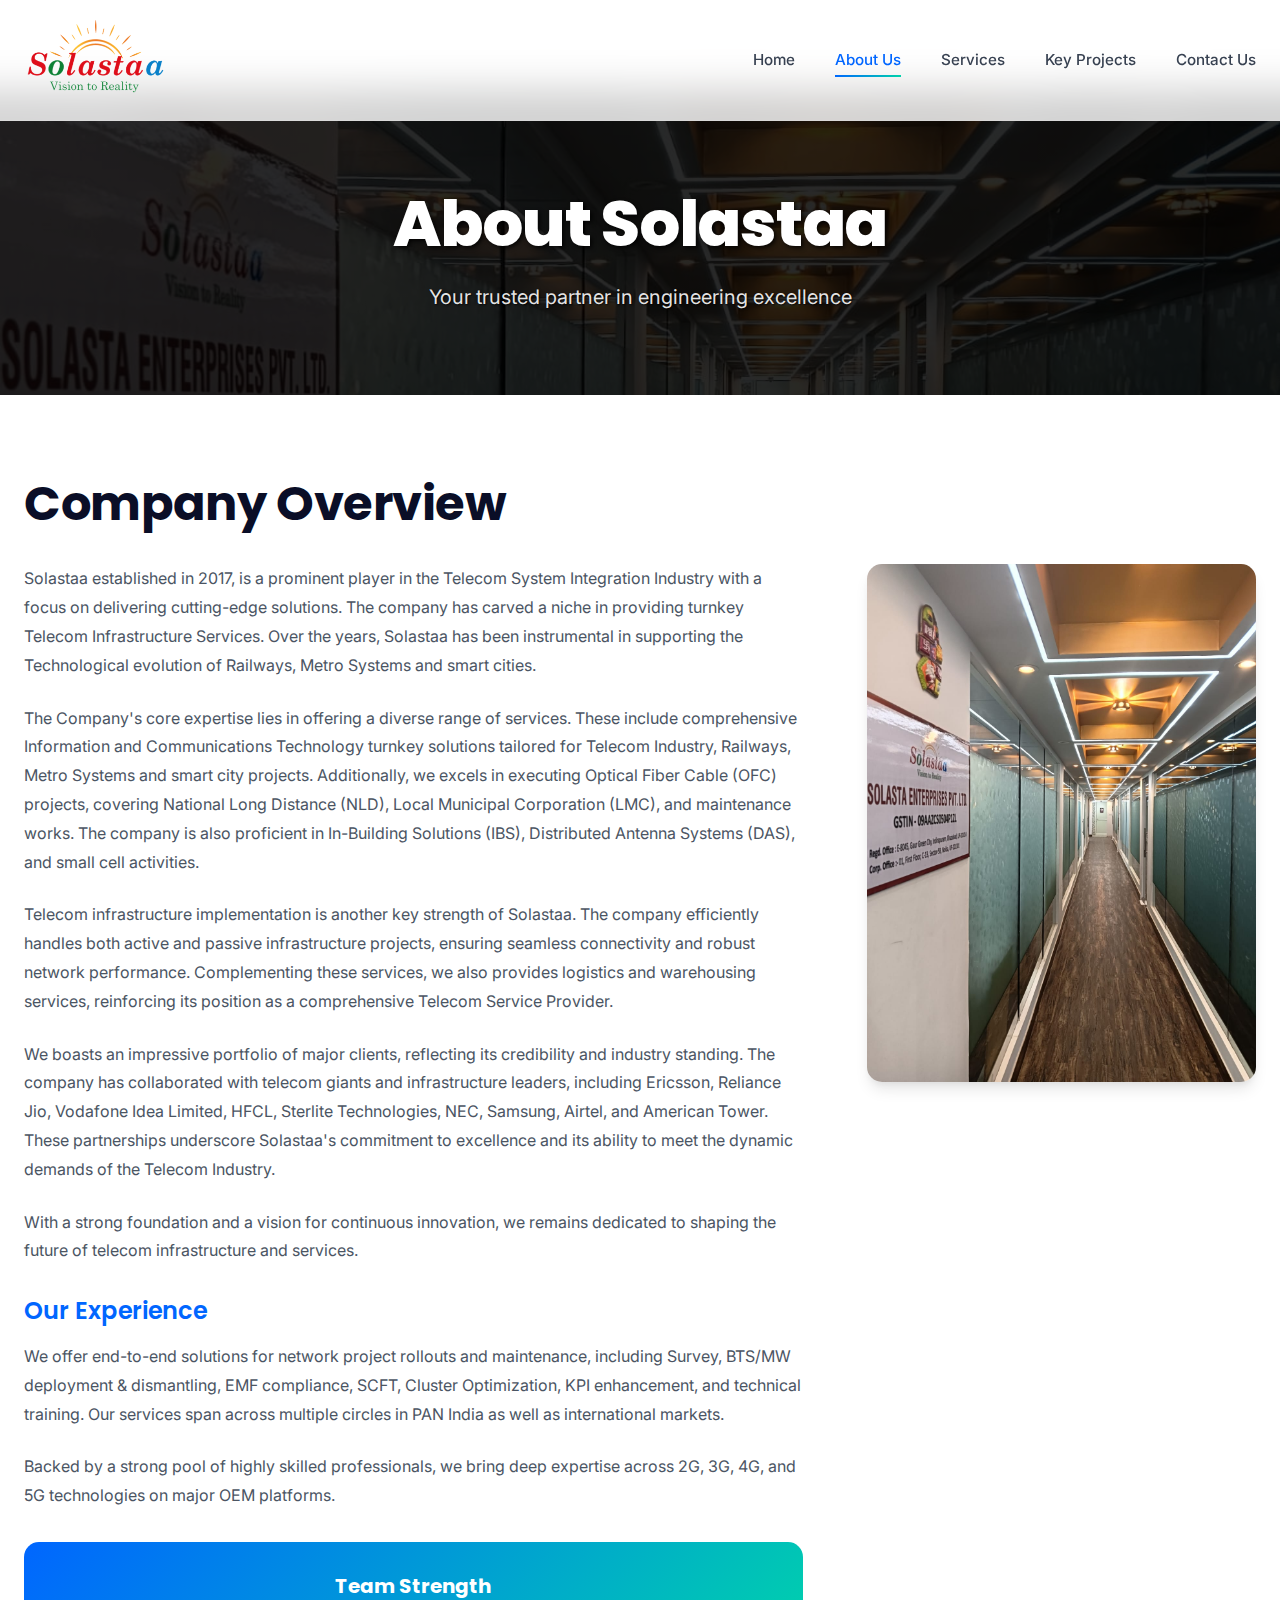
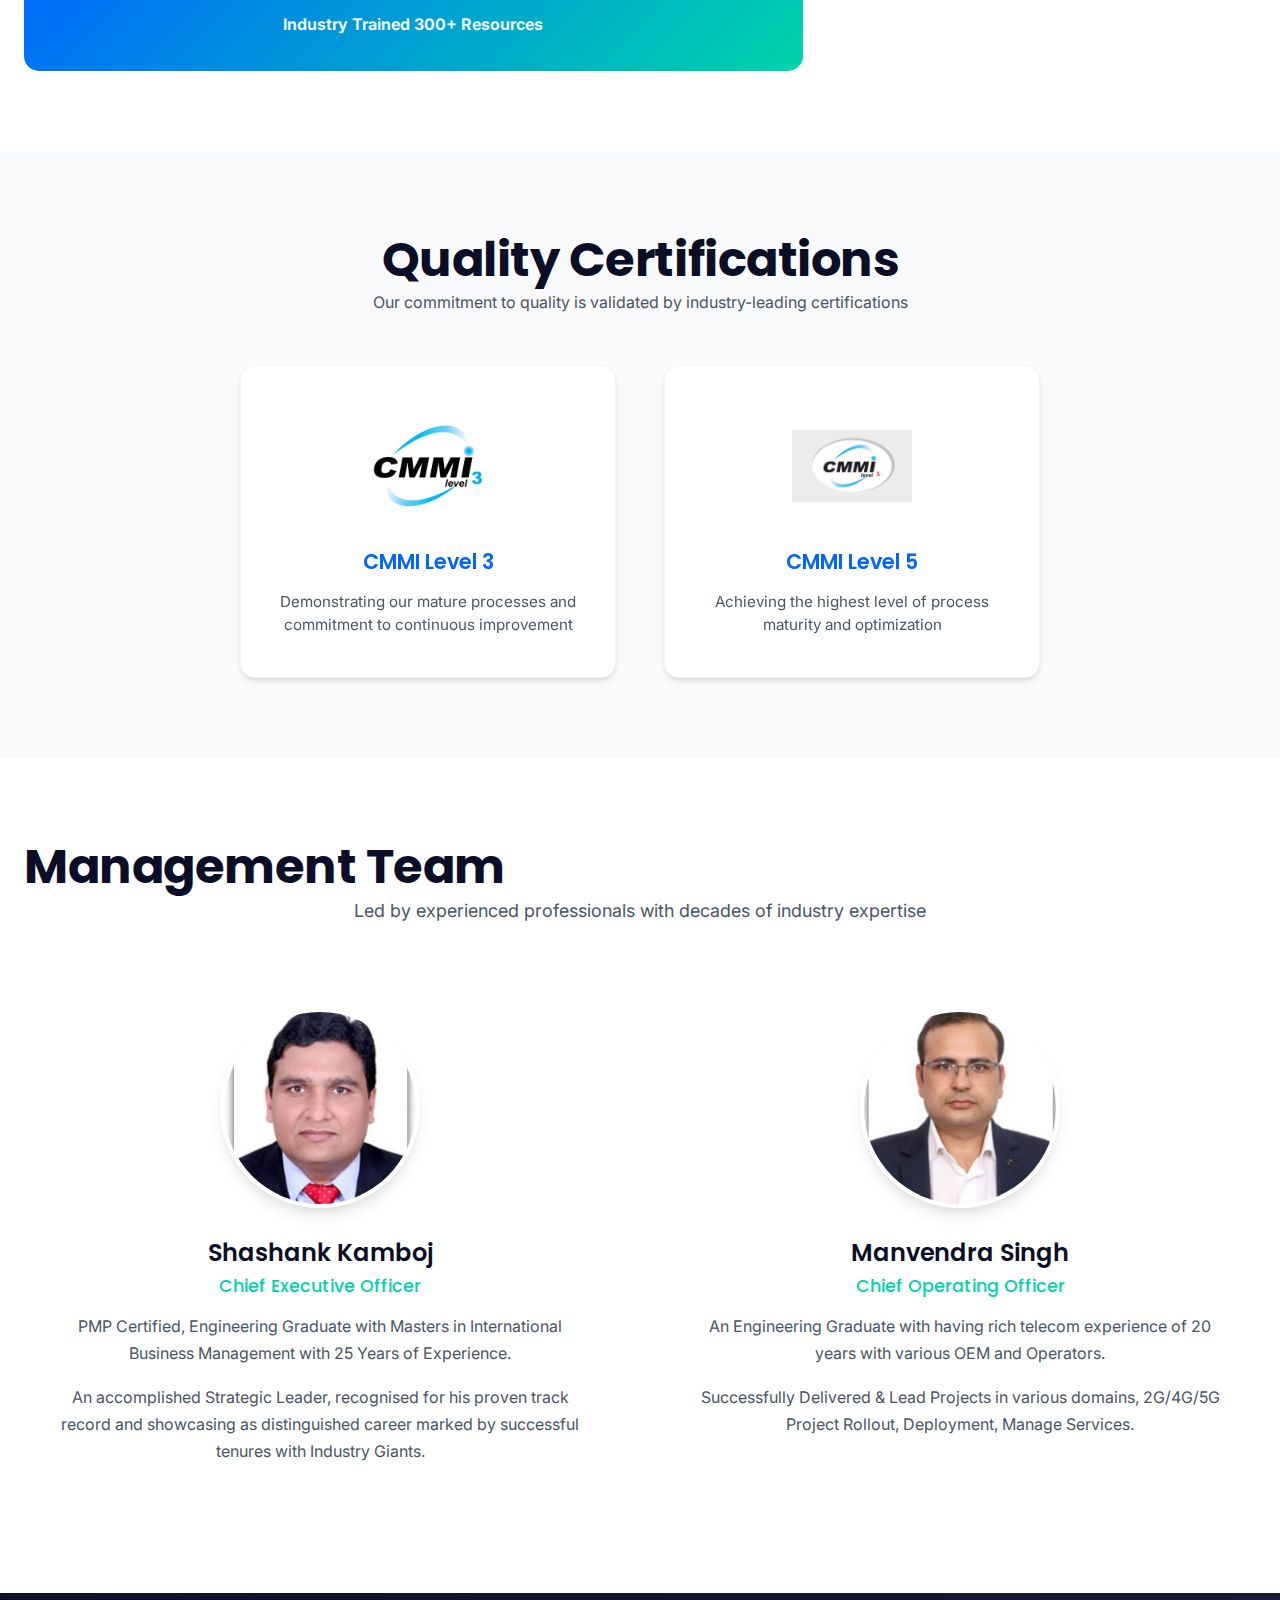
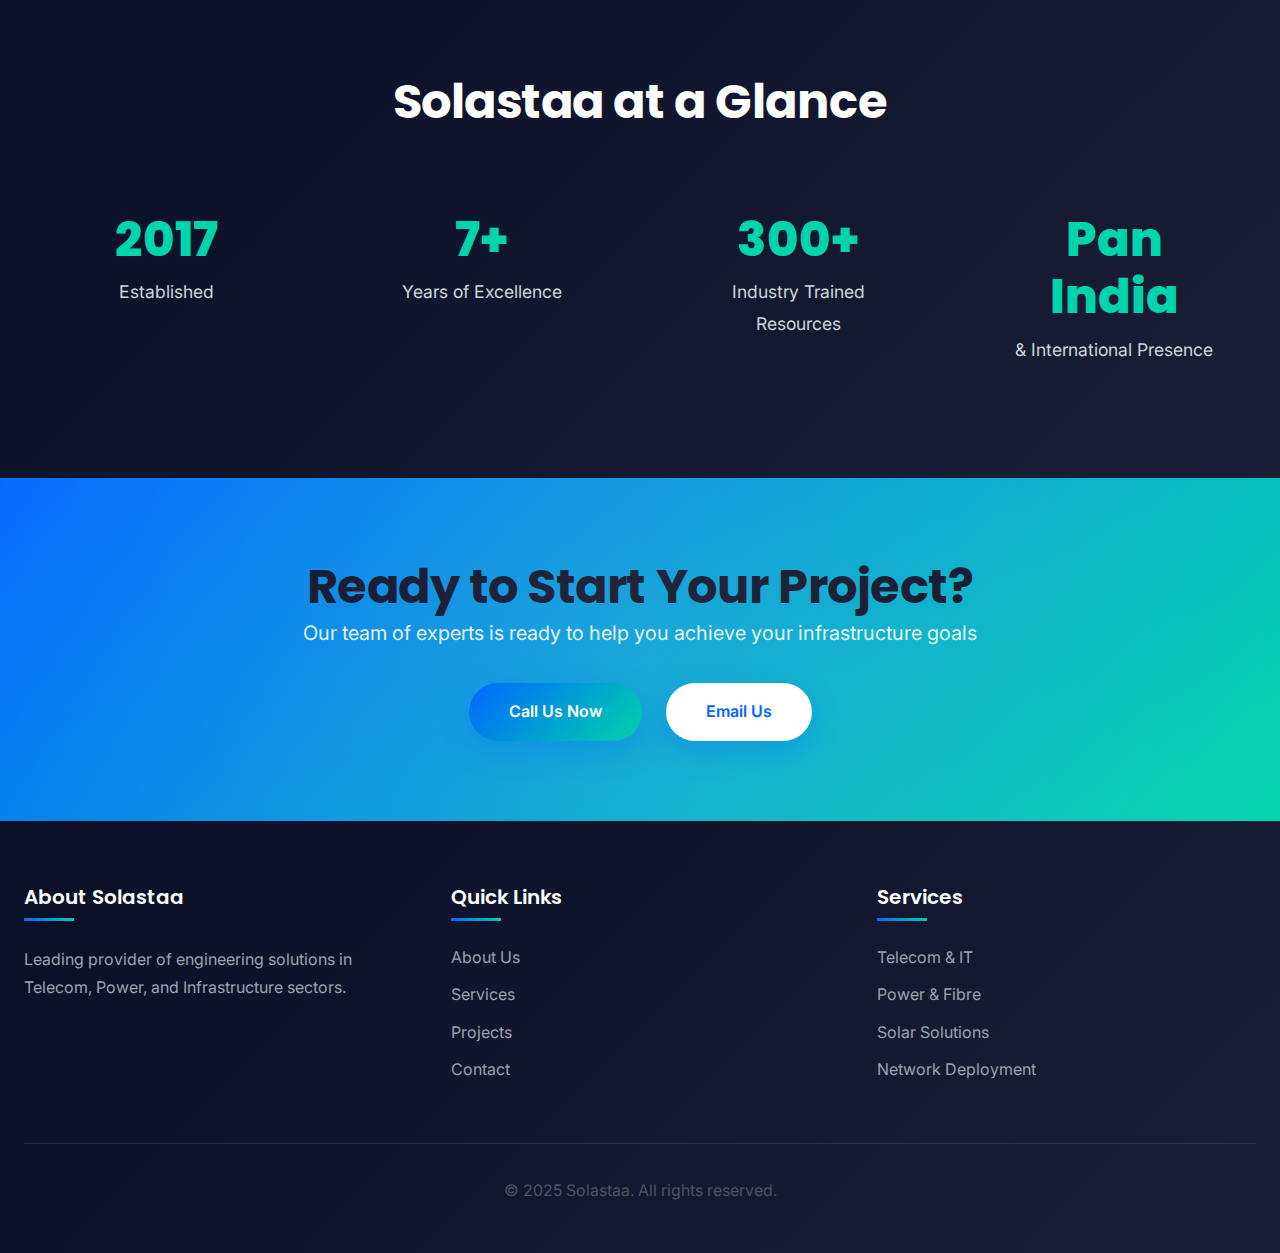
<file: about.html>
<!DOCTYPE html>
<html lang="en">
<head>
    <meta charset="UTF-8">
    <meta name="viewport" content="width=device-width, initial-scale=1.0">
    <meta name="description" content="Learn about Solastaa - established 2017, CMMI Level 5 certified telecom infrastructure company. 300+ industry-trained professionals delivering cutting-edge solutions across 2G/3G/4G/5G technologies for railways, metro systems, and smart cities.">
    <meta name="keywords" content="about solastaa, telecom company India, CMMI Level 5, network infrastructure, engineering company, telecom professionals, 5G technology, smart city solutions">
    <title>About Solastaa - Leading Telecom & Infrastructure Solutions Company | CMMI Level 5</title>
    <link rel="stylesheet" href="css/modern-style.css">
    <link rel="stylesheet" href="https://cdnjs.cloudflare.com/ajax/libs/font-awesome/6.4.0/css/all.min.css">
    <link rel="preconnect" href="https://fonts.googleapis.com">
    <link rel="preconnect" href="https://fonts.gstatic.com" crossorigin>
    <link href="https://fonts.googleapis.com/css2?family=Inter:wght@300;400;500;600;700&family=Poppins:wght@300;400;500;600;700&display=swap" rel="stylesheet">
</head>
<body>
    <header class="main-header">
        <div class="container">
            <nav class="navbar">
                <div class="logo">
                    <a href="index.html">
                        <img src="images/logo.png" alt="Solastaa Company Logo" loading="lazy">
                    </a>
                </div>
                <ul class="nav-menu">
                    <li><a href="index.html">Home</a></li>
                    <li class="dropdown active">
                        <a href="about.html">About Us</a>
                        <ul class="dropdown-menu">
                            <li><a href="#overview">Overview</a></li>
                            <li><a href="#management">Management Team</a></li>
                        </ul>
                    </li>
                    <li class="dropdown">
                        <a href="services.html">Services</a>
                        <ul class="dropdown-menu">
                            <li><a href="services.html#telecom-it">Telecom & IT</a></li>
                            <li><a href="services.html#power-fibre">Power & Fibre</a></li>
                            <li><a href="services.html#network-deployment">Network Deployment</a></li>
                            <li><a href="services.html#solar">Solar</a></li>
                            <li><a href="services.html#system-integration">System Integration</a></li>
                            <li><a href="services.html#manpower">Manpower & Resource</a></li>
                        </ul>
                    </li>
                    <li class="dropdown">
                        <a href="projects.html">Key Projects</a>
                        <ul class="dropdown-menu">
                            <li><a href="projects.html#telecom-projects">Telecom</a></li>
                            <li><a href="projects.html#power-fibre-projects">Power & Fibre</a></li>
                        </ul>
                    </li>
                    <li><a href="contact.html">Contact Us</a></li>
                </ul>
                <div class="mobile-menu-toggle">
                    <span></span>
                    <span></span>
                    <span></span>
                </div>
            </nav>
        </div>
    </header>

    <main>
        <section class="page-header" style="background-image: linear-gradient(rgba(0,0,0,0.6), rgba(0,0,0,0.6)), url('images/building/building-main.jpeg'); background-size: cover; background-position: center;">
            <div class="container">
                <h1>About Solastaa</h1>
                <p>Your trusted partner in engineering excellence</p>
            </div>
        </section>

        <section id="overview" class="content-section">
            <div class="container">
                <h2>Company Overview</h2>
                <div class="overview-content">
                    <div class="text-content">
                        <p>Solastaa established in 2017, is a prominent player in the Telecom System Integration Industry with a focus on delivering cutting-edge solutions. The company has carved a niche in providing turnkey Telecom Infrastructure Services. Over the years, Solastaa has been instrumental in supporting the Technological evolution of Railways, Metro Systems and smart cities.</p>
                        
                        <p>The Company's core expertise lies in offering a diverse range of services. These include comprehensive Information and Communications Technology turnkey solutions tailored for Telecom Industry, Railways, Metro Systems and smart city projects. Additionally, we excels in executing Optical Fiber Cable (OFC) projects, covering National Long Distance (NLD), Local Municipal Corporation (LMC), and maintenance works. The company is also proficient in In-Building Solutions (IBS), Distributed Antenna Systems (DAS), and small cell activities.</p>
                        
                        <p>Telecom infrastructure implementation is another key strength of Solastaa. The company efficiently handles both active and passive infrastructure projects, ensuring seamless connectivity and robust network performance. Complementing these services, we also provides logistics and warehousing services, reinforcing its position as a comprehensive Telecom Service Provider.</p>
                        
                        <p>We boasts an impressive portfolio of major clients, reflecting its credibility and industry standing. The company has collaborated with telecom giants and infrastructure leaders, including Ericsson, Reliance Jio, Vodafone Idea Limited, HFCL, Sterlite Technologies, NEC, Samsung, Airtel, and American Tower. These partnerships underscore Solastaa's commitment to excellence and its ability to meet the dynamic demands of the Telecom Industry.</p>
                        
                        <p>With a strong foundation and a vision for continuous innovation, we remains dedicated to shaping the future of telecom infrastructure and services.</p>
                        
                        <h3>Our Experience</h3>
                        <p>We offer end-to-end solutions for network project rollouts and maintenance, including Survey, BTS/MW deployment & dismantling, EMF compliance, SCFT, Cluster Optimization, KPI enhancement, and technical training. Our services span across multiple circles in PAN India as well as international markets.</p>
                        
                        <p>Backed by a strong pool of highly skilled professionals, we bring deep expertise across 2G, 3G, 4G, and 5G technologies on major OEM platforms.</p>
                        
                        <div class="highlight-box">
                            <h4>Team Strength</h4>
                            <p><strong>Industry Trained 300+ Resources</strong></p>
                        </div>
                    </div>
                    <div class="image-content">
                        <img src="images/building/building-main.jpeg" alt="Solastaa Head Office Building" loading="lazy">
                    </div>
                </div>
            </div>
        </section>

        <section class="certifications-showcase alternate-bg">
            <div class="container">
                <h2>Quality Certifications</h2>
                <p>Our commitment to quality is validated by industry-leading certifications</p>
                <div class="cert-grid">
                    <div class="cert-item">
                        <img src="images/cmmi-level-3-logo.png" alt="CMMI Level 3 Certification" loading="lazy">
                        <h4>CMMI Level 3</h4>
                        <p>Demonstrating our mature processes and commitment to continuous improvement</p>
                    </div>
                    <div class="cert-item">
                        <img src="images/cmmi-l5-certification-service.jpg" alt="CMMI Level 5 Certification" loading="lazy">
                        <h4>CMMI Level 5</h4>
                        <p>Achieving the highest level of process maturity and optimization</p>
                    </div>
                </div>
            </div>
        </section>

        <section id="management" class="management-section">
            <div class="container">
                <h2>Management Team</h2>
                <p class="section-intro">Led by experienced professionals with decades of industry expertise</p>
                
                <div class="management-grid">
                    <div class="team-member">
                        <div class="member-photo">
                            <img src="images/team/shashank.png" alt="Shashank Kamboj - Chief Executive Officer" loading="lazy">
                        </div>
                        <h3>Shashank Kamboj</h3>
                        <h4>Chief Executive Officer</h4>
                        <p>PMP Certified, Engineering Graduate with Masters in International Business Management with 25 Years of Experience.</p>
                        <p>An accomplished Strategic Leader, recognised for his proven track record and showcasing as distinguished career marked by successful tenures with Industry Giants.</p>
                    </div>
                    
                    <div class="team-member">
                        <div class="member-photo">
                            <img src="images/team/manvendra.png" alt="Manvendra Singh - Chief Operating Officer" loading="lazy">
                        </div>
                        <h3>Manvendra Singh</h3>
                        <h4>Chief Operating Officer</h4>
                        <p>An Engineering Graduate with having rich telecom experience of 20 years with various OEM and Operators.</p>
                        <p>Successfully Delivered & Lead Projects in various domains, 2G/4G/5G Project Rollout, Deployment, Manage Services.</p>
                    </div>
                </div>
            </div>
        </section>

        <section class="company-stats dark-bg">
            <div class="container">
                <h2>Solastaa at a Glance</h2>
                <div class="stats-grid">
                    <div class="stat-item">
                        <h3>2017</h3>
                        <p>Established</p>
                    </div>
                    <div class="stat-item">
                        <h3>7+</h3>
                        <p>Years of Excellence</p>
                    </div>
                    <div class="stat-item">
                        <h3>300+</h3>
                        <p>Industry Trained Resources</p>
                    </div>
                    <div class="stat-item">
                        <h3>Pan India</h3>
                        <p>& International Presence</p>
                    </div>
                </div>
            </div>
        </section>

        <section class="cta-section">
            <div class="container">
                <h2>Ready to Start Your Project?</h2>
                <p>Our team of experts is ready to help you achieve your infrastructure goals</p>
                <div class="cta-buttons">
                    <a href="tel:+911204258853" class="cta-button">Call Us Now</a>
                    <a href="mailto:support@solastaa.co.in" class="cta-button secondary">Email Us</a>
                </div>
            </div>
        </section>
    </main>

    <footer class="main-footer">
        <div class="container">
            <div class="footer-content">
                <div class="footer-column">
                    <h3>About Solastaa</h3>
                    <p>Leading provider of engineering solutions in Telecom, Power, and Infrastructure sectors.</p>
                </div>
                <div class="footer-column">
                    <h3>Quick Links</h3>
                    <ul>
                        <li><a href="about.html">About Us</a></li>
                        <li><a href="services.html">Services</a></li>
                        <li><a href="projects.html">Projects</a></li>
                        <li><a href="contact.html">Contact</a></li>
                    </ul>
                </div>
                <div class="footer-column">
                    <h3>Services</h3>
                    <ul>
                        <li><a href="services.html#telecom-it">Telecom & IT</a></li>
                        <li><a href="services.html#power-fibre">Power & Fibre</a></li>
                        <li><a href="services.html#solar">Solar Solutions</a></li>
                        <li><a href="services.html#network-deployment">Network Deployment</a></li>
                    </ul>
                </div>
            </div>
            <div class="footer-bottom">
                <p>&copy; 2025 Solastaa. All rights reserved.</p>
            </div>
        </div>
    </footer>

    <script src="js/main.js"></script>
</body>
</html>
</file>
<file: css/modern-style.css>
/* Modern Professional CSS Reset and Variables */
* {
    margin: 0;
    padding: 0;
    box-sizing: border-box;
}

:root {
    /* Modern Color Palette */
    --primary: #0066FF;
    --primary-dark: #0052CC;
    --secondary: #00D4AA;
    --accent: #FF6B6B;
    --dark: #0A0E27;
    --dark-blue: #1a1f36;
    --gray-900: #111827;
    --gray-800: #1F2937;
    --gray-700: #374151;
    --gray-600: #4B5563;
    --gray-500: #6B7280;
    --gray-400: #9CA3AF;
    --gray-300: #D1D5DB;
    --gray-200: #E5E7EB;
    --gray-100: #F3F4F6;
    --gray-50: #F9FAFB;
    --white: #FFFFFF;
    
    /* Gradients */
    --gradient-primary: linear-gradient(135deg, #667eea 0%, #764ba2 100%);
    --gradient-secondary: linear-gradient(135deg, #0066FF 0%, #00D4AA 100%);
    --gradient-dark: linear-gradient(135deg, #0A0E27 0%, #1a1f36 100%);
    --gradient-hero: linear-gradient(135deg, rgba(10, 14, 39, 0.95) 0%, rgba(26, 31, 54, 0.85) 100%);
    --gradient-card: linear-gradient(145deg, #ffffff 0%, #f8f9ff 100%);
    
    /* Typography */
    --font-sans: 'Inter', -apple-system, BlinkMacSystemFont, 'Segoe UI', Roboto, sans-serif;
    --font-display: 'Poppins', 'Inter', sans-serif;
    
    /* Shadows */
    --shadow-sm: 0 1px 2px 0 rgba(0, 0, 0, 0.05);
    --shadow-md: 0 4px 6px -1px rgba(0, 0, 0, 0.1), 0 2px 4px -1px rgba(0, 0, 0, 0.06);
    --shadow-lg: 0 10px 15px -3px rgba(0, 0, 0, 0.1), 0 4px 6px -2px rgba(0, 0, 0, 0.05);
    --shadow-xl: 0 20px 25px -5px rgba(0, 0, 0, 0.1), 0 10px 10px -5px rgba(0, 0, 0, 0.04);
    --shadow-2xl: 0 25px 50px -12px rgba(0, 0, 0, 0.25);
    --shadow-glow: 0 0 50px rgba(102, 126, 234, 0.5);
    
    /* Animations */
    --transition-fast: 150ms cubic-bezier(0.4, 0, 0.2, 1);
    --transition-base: 250ms cubic-bezier(0.4, 0, 0.2, 1);
    --transition-slow: 350ms cubic-bezier(0.4, 0, 0.2, 1);
}

/* Import Poppins for headings */
@import url('https://fonts.googleapis.com/css2?family=Poppins:wght@400;500;600;700;800&display=swap');

/* Base Styles */
html {
    scroll-behavior: smooth;
    font-size: 16px;
    -webkit-text-size-adjust: 100%;
    -ms-text-size-adjust: 100%;
}

body {
    font-family: var(--font-sans);
    line-height: 1.6;
    color: var(--gray-900);
    background: var(--white);
    overflow-x: hidden;
}

/* Typography */
h1, h2, h3, h4, h5, h6 {
    font-family: var(--font-display);
    font-weight: 700;
    line-height: 1.2;
    color: var(--dark);
}

h1 {
    font-size: clamp(2.5rem, 5vw, 4rem);
    font-weight: 800;
    letter-spacing: -0.02em;
}

h2 {
    font-size: clamp(2rem, 4vw, 3rem);
    font-weight: 700;
    letter-spacing: -0.01em;
}

h3 {
    font-size: clamp(1.5rem, 3vw, 2rem);
    font-weight: 600;
}

p {
    margin-bottom: 1rem;
    color: var(--gray-600);
    line-height: 1.8;
}

/* Container */
.container {
    max-width: 1280px;
    margin: 0 auto;
    padding: 0 1.5rem;
}

/* Modern Header */
.main-header {
    position: fixed;
    top: 0;
    left: 0;
    right: 0;
    z-index: 1000;
    background: rgba(255, 255, 255, 0.8);
    backdrop-filter: blur(20px);
    -webkit-backdrop-filter: blur(20px);
    border-bottom: 1px solid rgba(255, 255, 255, 0.1);
    transition: all var(--transition-base);
}

.main-header.scrolled {
    background: rgba(255, 255, 255, 0.95);
    box-shadow: var(--shadow-lg);
}

.navbar {
    display: flex;
    justify-content: space-between;
    align-items: center;
    padding: 1rem 0;
}

.logo {
    display: flex;
    align-items: center;
    z-index: 1001;
}

.logo img {
    height: 80px;
    transition: transform var(--transition-base);
}

.logo:hover img {
    transform: scale(1.05);
}

/* Modern Navigation */
.nav-menu {
    display: flex;
    list-style: none;
    gap: 2.5rem;
    align-items: center;
}

.nav-menu > li {
    position: relative;
}

.nav-menu a {
    text-decoration: none;
    color: var(--gray-700);
    font-weight: 500;
    font-size: 0.95rem;
    transition: color var(--transition-fast);
    position: relative;
    padding: 0.5rem 0;
}

.nav-menu > li > a::after {
    content: '';
    position: absolute;
    bottom: 0;
    left: 50%;
    width: 0;
    height: 2px;
    background: var(--gradient-secondary);
    transition: all var(--transition-base);
    transform: translateX(-50%);
}

.nav-menu > li:hover > a::after,
.nav-menu > li.active > a::after {
    width: 100%;
}

.nav-menu a:hover,
.nav-menu li.active > a {
    color: var(--primary);
}

/* Dropdown Menu */
.dropdown-menu {
    position: absolute;
    top: 100%;
    left: 50%;
    transform: translateX(-50%) translateY(10px);
    background: var(--white);
    box-shadow: var(--shadow-xl);
    list-style: none;
    padding: 0.75rem 0;
    min-width: 220px;
    border-radius: 12px;
    opacity: 0;
    visibility: hidden;
    transition: all var(--transition-base);
    border: 1px solid var(--gray-100);
}

.dropdown:hover .dropdown-menu {
    opacity: 1;
    visibility: visible;
    transform: translateX(-50%) translateY(0);
}

.dropdown-menu li {
    padding: 0;
}

.dropdown-menu a {
    display: block;
    padding: 0.75rem 1.5rem;
    color: var(--gray-600);
    transition: all var(--transition-fast);
}

.dropdown-menu a:hover {
    background: var(--gradient-secondary);
    color: var(--white);
}

/* Mobile Menu Toggle */
.mobile-menu-toggle {
    display: none;
    flex-direction: column;
    cursor: pointer;
    z-index: 1001;
}

.mobile-menu-toggle span {
    width: 28px;
    height: 3px;
    background: var(--gray-700);
    margin: 3px 0;
    transition: all var(--transition-base);
    border-radius: 3px;
}

/* Hero Section Redesign */
.hero-section {
    margin-top: 90px;
    position: relative;
    min-height: 90vh;
    display: flex;
    align-items: center;
    background: var(--gradient-dark);
    overflow: hidden;
}

.hero-section::before {
    content: '';
    position: absolute;
    top: 0;
    left: 0;
    right: 0;
    bottom: 0;
    background: url('data:image/svg+xml,%3Csvg width="60" height="60" viewBox="0 0 60 60" xmlns="http://www.w3.org/2000/svg"%3E%3Cg fill="none" fill-rule="evenodd"%3E%3Cg fill="%239C92AC" fill-opacity="0.05"%3E%3Cpath d="M36 34v-4h-2v4h-4v2h4v4h2v-4h4v-2h-4zm0-30V0h-2v4h-4v2h4v4h2V6h4V4h-4zM6 34v-4H4v4H0v2h4v4h2v-4h4v-2H6zM6 4V0H4v4H0v2h4v4h2V6h4V4H6z"/%3E%3C/g%3E%3C/g%3E%3C/svg%3E');
    opacity: 0.4;
}

.hero-slider {
    position: relative;
    width: 100%;
    min-height: 80vh;
    z-index: 1;
}

.slide {
    position: absolute;
    top: 0;
    left: 0;
    width: 100%;
    height: 100%;
    opacity: 0;
    transition: opacity 1.2s ease-in-out;
}

.slide.active {
    opacity: 1;
}

.slide-content {
    display: grid;
    grid-template-columns: 1fr 1fr;
    align-items: center;
    height: 100%;
    max-width: 1280px;
    margin: 0 auto;
    padding: 0 1.5rem;
    gap: 4rem;
}

.hero-content h1 {
    color: var(--white);
    margin-bottom: 1.5rem;
    font-weight: 800;
    line-height: 1.1;
}

.hero-content h1 span {
    background: var(--gradient-secondary);
    -webkit-background-clip: text;
    -webkit-text-fill-color: transparent;
    background-clip: text;
}

.hero-content p {
    font-size: 1.25rem;
    color: var(--gray-300);
    margin-bottom: 2.5rem;
    line-height: 1.7;
}

.cta-button {
    display: inline-block;
    padding: 1rem 2.5rem;
    background: var(--gradient-secondary);
    color: var(--white);
    text-decoration: none;
    font-weight: 600;
    border-radius: 50px;
    transition: all var(--transition-base);
    box-shadow: 0 10px 30px rgba(0, 102, 255, 0.3);
    position: relative;
    overflow: hidden;
}

.cta-button::before {
    content: '';
    position: absolute;
    top: 0;
    left: -100%;
    width: 100%;
    height: 100%;
    background: rgba(255, 255, 255, 0.2);
    transition: left var(--transition-base);
}

.cta-button:hover::before {
    left: 100%;
}

.cta-button:hover {
    transform: translateY(-3px);
    box-shadow: 0 15px 40px rgba(0, 102, 255, 0.4);
}

.hero-image {
    position: relative;
}

.hero-image img {
    width: 100%;
    height: auto;
    max-height: 500px;
    object-fit: cover;
    border-radius: 20px;
    box-shadow: var(--shadow-2xl);
    transform: perspective(1000px) rotateY(-5deg);
    transition: transform var(--transition-slow);
    background: linear-gradient(135deg, #667eea 0%, #764ba2 100%);
}

.slide.active .hero-image img {
    animation: float 6s ease-in-out infinite;
}

@keyframes float {
    0%, 100% { transform: perspective(1000px) rotateY(-5deg) translateY(0); }
    50% { transform: perspective(1000px) rotateY(-5deg) translateY(-20px); }
}

/* Modern Slider Controls */
.slider-controls {
    position: absolute;
    top: 50%;
    transform: translateY(-50%);
    width: 100%;
    display: flex;
    justify-content: space-between;
    padding: 0 3rem;
    pointer-events: none;
    z-index: 10;
}

.slider-prev,
.slider-next {
    background: rgba(255, 255, 255, 0.1);
    backdrop-filter: blur(10px);
    border: 1px solid rgba(255, 255, 255, 0.2);
    width: 60px;
    height: 60px;
    border-radius: 50%;
    display: flex;
    align-items: center;
    justify-content: center;
    cursor: pointer;
    transition: all var(--transition-base);
    pointer-events: all;
    color: var(--white);
}

.slider-prev:hover,
.slider-next:hover {
    background: rgba(255, 255, 255, 0.2);
    transform: scale(1.1);
    border-color: var(--secondary);
}

.slider-indicators {
    position: absolute;
    bottom: 3rem;
    left: 50%;
    transform: translateX(-50%);
    display: flex;
    gap: 1rem;
    z-index: 10;
}

.indicator {
    width: 50px;
    height: 4px;
    background: rgba(255, 255, 255, 0.3);
    border: none;
    cursor: pointer;
    transition: all var(--transition-base);
    border-radius: 2px;
}

.indicator.active {
    background: var(--secondary);
    width: 80px;
}

.indicator:hover {
    background: rgba(255, 255, 255, 0.5);
}

/* Certifications Section */
.certifications-section {
    padding: 6rem 0;
    background: var(--gradient-dark);
    position: relative;
}

.certifications-section.light-bg {
    background: linear-gradient(180deg, #ffffff 0%, #f8f9ff 100%);
}

.certifications-section.light-bg .section-title {
    color: var(--dark);
}

.certifications-section.light-bg .section-subtitle {
    color: var(--gray-600);
}

.certifications-section.light-bg .cert-item {
    background: var(--white);
    border: 1px solid var(--gray-100);
    box-shadow: 0 5px 20px rgba(0, 0, 0, 0.08);
}

.certifications-section.light-bg .cert-item:hover {
    box-shadow: 0 20px 40px rgba(0, 102, 255, 0.15);
    transform: translateY(-10px);
}

.certifications-section.light-bg .cert-item h4 {
    color: var(--dark);
}

.certifications-section.light-bg .cert-item p {
    color: var(--gray-600);
}

.certifications-section.blue-tint-bg {
    background: linear-gradient(180deg, #f0f6ff 0%, #e8f2ff 100%);
}

.certifications-section.blue-tint-bg .section-title {
    color: var(--dark);
}

.certifications-section.blue-tint-bg .section-subtitle {
    color: var(--gray-600);
}

.certifications-section.blue-tint-bg .cert-item {
    background: var(--white);
    border: 1px solid rgba(0, 102, 255, 0.1);
    box-shadow: 0 5px 20px rgba(0, 102, 255, 0.1);
}

.certifications-section.blue-tint-bg .cert-item:hover {
    box-shadow: 0 20px 40px rgba(0, 102, 255, 0.2);
    transform: translateY(-10px);
    border-color: rgba(0, 102, 255, 0.2);
}

.certifications-section.blue-tint-bg .cert-item h4 {
    color: var(--dark);
}

.certifications-section.blue-tint-bg .cert-item p {
    color: var(--gray-600);
}

.section-title {
    text-align: center;
    color: var(--white);
    margin-bottom: 1rem;
    position: relative;
    display: inline-block;
    width: 100%;
}

.section-subtitle {
    text-align: center;
    font-size: 1.125rem;
    color: var(--gray-400);
    margin-bottom: 4rem;
}

.cert-grid {
    display: grid;
    grid-template-columns: repeat(auto-fit, minmax(280px, 1fr));
    gap: 2rem;
    max-width: 800px;
    margin: 0 auto;
}

.cert-item {
    background: rgba(255, 255, 255, 0.1);
    backdrop-filter: blur(10px);
    border: 1px solid rgba(255, 255, 255, 0.2);
    padding: 3rem 2rem;
    border-radius: 20px;
    text-align: center;
    transition: all var(--transition-base);
    position: relative;
    overflow: hidden;
    display: flex;
    flex-direction: column;
    align-items: center;
    justify-content: center;
}

.cert-item::before {
    content: '';
    position: absolute;
    top: 0;
    left: 0;
    right: 0;
    height: 4px;
    background: var(--gradient-secondary);
    transform: scaleX(0);
    transition: transform var(--transition-base);
    z-index: 1;
}

.cert-item:hover::before {
    transform: scaleX(1);
}

.cert-item:hover {
    transform: translateY(-10px);
    background: rgba(255, 255, 255, 0.08);
    box-shadow: 0 20px 40px rgba(0, 102, 255, 0.2);
}

.cert-item img {
    height: 100px;
    width: auto;
    margin-bottom: 1.5rem;
    filter: none;
    opacity: 1;
    position: relative;
    z-index: 2;
}

.cert-item h4 {
    color: var(--white);
    margin-bottom: 0.5rem;
    font-size: 1.25rem;
    position: relative;
    z-index: 2;
}

.cert-item p {
    color: rgba(255, 255, 255, 0.8);
    font-size: 0.95rem;
    position: relative;
    z-index: 2;
}

/* Services Section Redesign */
.services-section {
    padding: 6rem 0;
    background: linear-gradient(180deg, #ffffff 0%, #f8f9ff 100%);
}

.services-section.gray-bg {
    background: linear-gradient(180deg, #f8f9ff 0%, #f0f4f8 100%);
}

.services-section .section-title {
    color: var(--dark);
}

.services-grid {
    display: grid;
    grid-template-columns: repeat(auto-fit, minmax(350px, 1fr));
    gap: 2rem;
    margin-top: 4rem;
}

.service-card {
    background: var(--white);
    padding: 2.5rem;
    border-radius: 20px;
    position: relative;
    transition: all var(--transition-base);
    border: 1px solid var(--gray-100);
    text-align: center;
    box-shadow: 0 5px 20px rgba(0, 0, 0, 0.08);
}

.service-card::before {
    content: '';
    position: absolute;
    top: 0;
    left: 0;
    right: 0;
    height: 4px;
    background: var(--gradient-secondary);
    transform: scaleX(0);
    transition: transform var(--transition-base);
}

.service-card:hover::before {
    transform: scaleX(1);
}

.service-card:hover {
    transform: translateY(-10px);
    box-shadow: 0 30px 60px rgba(0, 0, 0, 0.12);
    border-color: transparent;
}

.service-icon {
    width: 80px;
    height: 80px;
    background: var(--gradient-secondary);
    border-radius: 20px;
    display: flex;
    align-items: center;
    justify-content: center;
    margin: 0 auto 1.5rem;
    color: var(--white);
    font-size: 2rem;
    transition: all var(--transition-base);
}

.service-card:hover .service-icon {
    transform: rotate(360deg) scale(1.1);
}

/* Service Image Icons */
.service-image-icon {
    width: 120px;
    height: 120px;
    margin: 0 auto 1.5rem;
    border-radius: 20px;
    overflow: hidden;
    position: relative;
    transition: all var(--transition-base);
    box-shadow: 0 10px 30px rgba(0, 0, 0, 0.15);
    background: var(--gradient-secondary);
}

.service-image-icon::before {
    content: '';
    position: absolute;
    top: 0;
    left: 0;
    right: 0;
    bottom: 0;
    background: var(--gradient-secondary);
    opacity: 0.1;
    z-index: 1;
    transition: opacity var(--transition-base);
}

.service-image-icon img {
    width: 100%;
    height: 100%;
    object-fit: cover;
    transition: all var(--transition-base);
    position: relative;
    z-index: 2;
}

.service-card:hover .service-image-icon {
    transform: translateY(-5px) scale(1.05);
    box-shadow: 0 20px 40px rgba(0, 102, 255, 0.25);
}

.service-card:hover .service-image-icon::before {
    opacity: 0.2;
}

.service-card:hover .service-image-icon img {
    transform: scale(1.1);
}

/* Service Icon Overlay */
.service-icon-overlay {
    position: absolute;
    top: 50%;
    left: 50%;
    transform: translate(-50%, -50%);
    width: 60px;
    height: 60px;
    background: rgba(255, 255, 255, 0.95);
    border-radius: 50%;
    display: flex;
    align-items: center;
    justify-content: center;
    font-size: 1.5rem;
    color: var(--primary);
    box-shadow: 0 10px 30px rgba(0, 0, 0, 0.2);
    transition: all var(--transition-base);
    z-index: 3;
}

.service-card:hover .service-icon-overlay {
    transform: translate(-50%, -50%) scale(1.1) rotate(360deg);
    background: var(--white);
    box-shadow: 0 15px 40px rgba(0, 102, 255, 0.3);
}

.service-card h3 {
    color: var(--dark);
    margin-bottom: 1rem;
    font-size: 1.5rem;
    font-weight: 600;
}

.service-card p {
    color: var(--gray-600);
    margin-bottom: 1.5rem;
    line-height: 1.7;
}

.service-features {
    list-style: none;
    padding: 0;
    margin: 1.5rem 0;
    text-align: left;
}

.service-features li {
    position: relative;
    padding-left: 1.5rem;
    margin-bottom: 0.75rem;
    color: var(--gray-700);
    font-size: 0.95rem;
}

.service-features li::before {
    content: '✓';
    position: absolute;
    left: 0;
    color: var(--secondary);
    font-weight: bold;
}

.service-link {
    color: var(--primary);
    text-decoration: none;
    font-weight: 600;
    display: inline-flex;
    align-items: center;
    gap: 0.5rem;
    transition: all var(--transition-fast);
    margin-top: auto;
}

.service-link:hover {
    gap: 1rem;
    color: var(--primary-dark);
}

/* Backward compatibility for old styles */
.learn-more {
    color: var(--primary);
    text-decoration: none;
    font-weight: 600;
    display: inline-flex;
    align-items: center;
    gap: 0.5rem;
    transition: all var(--transition-fast);
}

.learn-more:hover {
    gap: 1rem;
    color: var(--primary-dark);
}

/* CTA Section */
.cta-section {
    background: var(--gradient-secondary);
    padding: 5rem 0;
    text-align: center;
    position: relative;
    overflow: hidden;
}

.cta-section::before {
    content: '';
    position: absolute;
    top: -50%;
    left: -50%;
    width: 200%;
    height: 200%;
    background: radial-gradient(circle, rgba(255,255,255,0.1) 0%, transparent 70%);
    animation: rotate 30s linear infinite;
}

@keyframes rotate {
    0% { transform: rotate(0deg); }
    100% { transform: rotate(360deg); }
}

.cta-section .section-title {
    color: var(--white);
    margin-bottom: 1rem;
    position: relative;
    z-index: 1;
}

.cta-section p {
    color: rgba(255, 255, 255, 0.9);
    font-size: 1.25rem;
    margin-bottom: 2rem;
    position: relative;
    z-index: 1;
}

.cta-buttons {
    display: flex;
    gap: 1.5rem;
    justify-content: center;
    position: relative;
    z-index: 1;
}

.cta-button.secondary {
    background: var(--white);
    color: var(--primary);
}

.cta-button.secondary:hover {
    background: var(--gray-50);
    box-shadow: 0 15px 40px rgba(255, 255, 255, 0.3);
}

/* Client Logos Section */
.clients-section {
    padding: 5rem 0;
    background: linear-gradient(180deg, #f8f9ff 0%, #ffffff 100%);
}

.clients-section.blue-tint-bg {
    background: linear-gradient(180deg, #f0f6ff 0%, #e8f2ff 100%);
}

.clients-section .section-title {
    color: var(--dark);
}

.clients-section .section-subtitle {
    color: var(--gray-600);
}

.clients-grid {
    display: grid;
    grid-template-columns: repeat(auto-fit, minmax(200px, 1fr));
    gap: 2rem;
    margin-top: 3rem;
    align-items: center;
}

.client-logo {
    background: var(--white);
    padding: 2rem 1.5rem;
    border-radius: 15px;
    box-shadow: var(--shadow-md);
    transition: all var(--transition-base);
    display: flex;
    align-items: center;
    justify-content: center;
    min-height: 120px;
    border: 1px solid var(--gray-100);
}

.client-logo:hover {
    transform: translateY(-5px);
    box-shadow: var(--shadow-lg);
    border-color: var(--primary);
}

.client-logo img {
    max-width: 100%;
    max-height: 80px;
    width: auto;
    height: auto;
    object-fit: contain;
    filter: grayscale(100%) opacity(0.7);
    transition: all var(--transition-base);
}

.client-logo:hover img {
    filter: grayscale(0%) opacity(1);
    transform: scale(1.05);
}

/* Footer Redesign */
.main-footer {
    background: var(--gradient-dark);
    color: var(--white);
    padding: 4rem 0 2rem;
    position: relative;
}

.footer-content {
    display: grid;
    grid-template-columns: repeat(auto-fit, minmax(250px, 1fr));
    gap: 3rem;
    margin-bottom: 3rem;
}

.footer-column h3 {
    color: var(--white);
    margin-bottom: 1.5rem;
    font-size: 1.25rem;
    position: relative;
    padding-bottom: 0.75rem;
}

.footer-column h3::after {
    content: '';
    position: absolute;
    bottom: 0;
    left: 0;
    width: 50px;
    height: 3px;
    background: var(--gradient-secondary);
}

.footer-column p {
    color: var(--gray-400);
    line-height: 1.8;
}

.footer-column ul {
    list-style: none;
}

.footer-column ul li {
    margin-bottom: 0.75rem;
}

.footer-column a {
    color: var(--gray-400);
    text-decoration: none;
    transition: all var(--transition-fast);
    position: relative;
}

.footer-column a:hover {
    color: var(--secondary);
    padding-left: 5px;
}

.footer-bottom {
    text-align: center;
    padding-top: 2rem;
    border-top: 1px solid rgba(255, 255, 255, 0.1);
    color: var(--gray-400);
}

/* Back to Top Button */
.back-to-top {
    position: fixed;
    bottom: 2rem;
    right: 2rem;
    background: var(--gradient-secondary);
    color: var(--white);
    width: 56px;
    height: 56px;
    border-radius: 50%;
    border: none;
    cursor: pointer;
    display: flex;
    align-items: center;
    justify-content: center;
    opacity: 0;
    visibility: hidden;
    transition: all var(--transition-base);
    z-index: 999;
    box-shadow: 0 10px 30px rgba(0, 102, 255, 0.3);
}

.back-to-top.visible {
    opacity: 1;
    visibility: visible;
}

.back-to-top:hover {
    transform: translateY(-5px) rotate(360deg);
    box-shadow: 0 15px 40px rgba(0, 102, 255, 0.4);
}

/* Animations */
@keyframes fadeIn {
    from {
        opacity: 0;
        transform: translateY(30px);
    }
    to {
        opacity: 1;
        transform: translateY(0);
    }
}

@keyframes slideInLeft {
    from {
        opacity: 0;
        transform: translateX(-50px);
    }
    to {
        opacity: 1;
        transform: translateX(0);
    }
}

@keyframes slideInRight {
    from {
        opacity: 0;
        transform: translateX(50px);
    }
    to {
        opacity: 1;
        transform: translateX(0);
    }
}

@keyframes scaleIn {
    from {
        opacity: 0;
        transform: scale(0.8);
    }
    to {
        opacity: 1;
        transform: scale(1);
    }
}

.animate-fade-in {
    animation: fadeIn 0.8s ease-out forwards;
}

.animate-slide-left {
    animation: slideInLeft 0.8s ease-out forwards;
}

.animate-slide-right {
    animation: slideInRight 0.8s ease-out forwards;
}

.animate-scale-in {
    animation: scaleIn 0.8s ease-out forwards;
}

/* Responsive Design */
@media (max-width: 1024px) {
    .slide-content {
        grid-template-columns: 1fr;
        text-align: center;
    }
    
    .hero-image {
        display: none;
    }
    
    .services-grid {
        grid-template-columns: repeat(auto-fit, minmax(300px, 1fr));
    }
}

@media (max-width: 768px) {
    .nav-menu {
        position: fixed;
        top: 0;
        right: -100%;
        width: 85%;
        height: 100vh;
        background: var(--white);
        flex-direction: column;
        justify-content: flex-start;
        align-items: center;
        padding-top: 6rem;
        transition: right var(--transition-base);
        box-shadow: -10px 0 30px rgba(0, 0, 0, 0.2);
        z-index: 999;
        overflow-y: auto;
    }
    
    .nav-menu.active {
        right: 0;
    }
    
    .nav-menu > li {
        margin: 1rem 0;
        width: 100%;
        text-align: center;
    }
    
    .nav-menu > li > a {
        font-size: 1.1rem;
        padding: 1rem;
        display: block;
        border-bottom: 1px solid var(--gray-100);
    }
    
    .mobile-menu-toggle {
        display: flex;
        z-index: 1000;
    }
    
    .mobile-menu-toggle.active span:nth-child(1) {
        transform: rotate(-45deg) translate(-5px, 6px);
    }
    
    .mobile-menu-toggle.active span:nth-child(2) {
        opacity: 0;
    }
    
    .mobile-menu-toggle.active span:nth-child(3) {
        transform: rotate(45deg) translate(-5px, -6px);
    }
    
    .dropdown-menu {
        position: static;
        opacity: 1;
        visibility: visible;
        transform: none;
        box-shadow: none;
        border: none;
        background: var(--gray-50);
        margin-top: 0.5rem;
        width: 90%;
        border-radius: 8px;
    }
    
    .dropdown-menu li {
        padding: 0;
    }
    
    .dropdown-menu a {
        padding: 0.75rem 1rem;
        font-size: 0.95rem;
    }
    
    h1 {
        font-size: 2rem;
    }
    
    h2 {
        font-size: 1.75rem;
    }
    
    .hero-section {
        min-height: 70vh;
    }
    
    .slider-controls {
        padding: 0 1rem;
    }
    
    .slider-prev,
    .slider-next {
        width: 45px;
        height: 45px;
    }
    
    .cta-buttons {
        flex-direction: column;
        align-items: center;
    }
    
    .services-grid,
    .cert-grid {
        grid-template-columns: 1fr;
    }
    
    .footer-content {
        grid-template-columns: 1fr;
        text-align: center;
    }
    
    .footer-column h3::after {
        left: 50%;
        transform: translateX(-50%);
    }
}

/* Loading State */
.loading {
    pointer-events: none;
    opacity: 0.6;
}

/* Accessibility */
:focus-visible {
    outline: 2px solid var(--primary);
    outline-offset: 2px;
}

.visually-hidden {
    position: absolute;
    width: 1px;
    height: 1px;
    padding: 0;
    margin: -1px;
    overflow: hidden;
    clip: rect(0, 0, 0, 0);
    white-space: nowrap;
    border: 0;
}

/* About Page Specific Styles */
.page-header {
    background: var(--gradient-primary);
    color: var(--white);
    padding: 6rem 0 4rem;
    text-align: center;
    margin-top: 90px;
    position: relative;
    background-size: cover;
    background-position: center;
    background-attachment: fixed;
}

.page-header::before {
    content: '';
    position: absolute;
    top: 0;
    left: 0;
    right: 0;
    bottom: 0;
    background: rgba(0, 0, 0, 0.6);
    z-index: 1;
}

.page-header .container {
    position: relative;
    z-index: 2;
}

.page-header h1 {
    font-size: clamp(2.5rem, 5vw, 4rem);
    margin-bottom: 1rem;
    color: var(--white);
    text-shadow: 2px 2px 4px rgba(0, 0, 0, 0.8);
    font-weight: 800;
}

.page-header p {
    font-size: 1.25rem;
    opacity: 0.95;
    color: rgba(255, 255, 255, 0.95);
    text-shadow: 1px 1px 2px rgba(0, 0, 0, 0.8);
}

/* Content Sections */
.content-section {
    padding: 5rem 0;
}

.overview-content {
    display: grid;
    grid-template-columns: 2fr 1fr;
    gap: 4rem;
    align-items: start;
    margin-top: 2rem;
}

.text-content h3 {
    color: var(--primary);
    margin: 2rem 0 1rem;
    font-size: 1.5rem;
}

.text-content p {
    margin-bottom: 1.5rem;
    line-height: 1.8;
}

.image-content img {
    width: 100%;
    border-radius: 15px;
    box-shadow: var(--shadow-lg);
}

.highlight-box {
    background: var(--gradient-secondary);
    color: var(--white);
    padding: 2rem;
    border-radius: 15px;
    margin-top: 2rem;
    text-align: center;
}

.highlight-box h4 {
    margin-bottom: 0.75rem;
    font-size: 1.25rem;
    color: var(--white);
}

.highlight-box p {
    margin: 0;
    color: rgba(255, 255, 255, 0.95);
}

/* Certifications Showcase */
.certifications-showcase {
    padding: 5rem 0;
    text-align: center;
}

.certifications-showcase.alternate-bg {
    background: var(--gray-50);
}

.certifications-showcase .cert-grid {
    display: grid;
    grid-template-columns: 1fr 1fr;
    gap: 3rem;
    max-width: 800px;
    margin: 3rem auto 0;
}

.certifications-showcase .cert-item {
    background: var(--white);
    padding: 2.5rem 2rem;
    border-radius: 15px;
    box-shadow: var(--shadow-md);
    display: flex;
    flex-direction: column;
    align-items: center;
    min-height: 280px;
    transition: transform var(--transition-base), box-shadow var(--transition-base);
    border: 1px solid var(--gray-100);
    position: relative;
    overflow: hidden;
}

.certifications-showcase .cert-item::before {
    content: '';
    position: absolute;
    top: 0;
    left: 0;
    right: 0;
    height: 4px;
    background: var(--gradient-secondary);
    transform: scaleX(0);
    transition: transform var(--transition-base);
}

.certifications-showcase .cert-item:hover::before {
    transform: scaleX(1);
}

.certifications-showcase .cert-item:hover {
    transform: translateY(-5px);
    box-shadow: var(--shadow-lg);
}

.certifications-showcase .cert-item img {
    width: 120px;
    height: 120px;
    object-fit: contain;
    margin-bottom: 1.5rem;
}

.certifications-showcase .cert-item h4 {
    margin: 0 0 1rem 0;
    color: var(--primary);
    font-size: 1.3rem;
    font-weight: 600;
}

.certifications-showcase .cert-item p {
    color: var(--gray-600);
    font-size: 0.95rem;
    line-height: 1.5;
    margin: 0;
    text-align: center;
}

/* Management Section */
.management-section {
    padding: 5rem 0;
    background: var(--white);
}

.section-intro {
    text-align: center;
    color: var(--gray-600);
    font-size: 1.125rem;
    margin-bottom: 3rem;
}

.management-grid {
    display: grid;
    grid-template-columns: repeat(auto-fit, minmax(300px, 1fr));
    gap: 3rem;
    margin-top: 3rem;
}

.team-member {
    text-align: center;
    padding: 2rem;
    border-radius: 15px;
    transition: transform var(--transition-base);
}

.team-member:hover {
    transform: translateY(-5px);
}

.member-photo {
    margin-bottom: 1.5rem;
}

.member-photo img {
    width: 200px;
    height: 200px;
    border-radius: 50%;
    object-fit: cover;
    box-shadow: var(--shadow-lg);
    border: 4px solid var(--white);
    transition: transform var(--transition-base);
}

.member-photo img:hover {
    transform: scale(1.05);
}

.team-member h3 {
    color: var(--dark);
    margin-bottom: 0.5rem;
    font-size: 1.5rem;
}

.team-member h4 {
    color: var(--secondary);
    margin-bottom: 1rem;
    font-size: 1.1rem;
    font-weight: 500;
}

.team-member p {
    color: var(--gray-600);
    line-height: 1.7;
    margin-bottom: 1rem;
}

/* Company Stats */
.company-stats {
    background: var(--gradient-dark);
    color: var(--white);
    padding: 5rem 0;
    text-align: center;
}

.company-stats h2 {
    color: var(--white);
    margin-bottom: 3rem;
}

.stats-grid {
    display: grid;
    grid-template-columns: repeat(auto-fit, minmax(200px, 1fr));
    gap: 2rem;
    margin-top: 3rem;
}

.stat-item {
    padding: 2rem;
}

.stat-item h3 {
    font-size: 3rem;
    margin-bottom: 0.5rem;
    color: var(--secondary);
    font-weight: 800;
}

.stat-item p {
    color: var(--gray-300);
    font-size: 1.1rem;
    margin: 0;
}

/* Responsive Design for About Page */
@media (max-width: 1024px) {
    .overview-content {
        grid-template-columns: 1fr;
        gap: 3rem;
    }
    
    .certifications-showcase .cert-grid {
        grid-template-columns: 1fr;
        gap: 2rem;
    }
}

@media (max-width: 768px) {
    .page-header {
        padding: 4rem 0 3rem;
        background-attachment: scroll;
    }
    
    .management-grid {
        grid-template-columns: 1fr;
    }
    
    .member-photo img {
        width: 150px;
        height: 150px;
    }
    
    .stat-item h3 {
        font-size: 2rem;
    }
}

/* Services Page Specific Styles */
.service-detail {
    padding: 5rem 0;
    border-bottom: 1px solid var(--gray-200);
}

.service-detail.alternate-bg {
    background: var(--gray-50);
}

.service-content {
    display: grid;
    grid-template-columns: 1fr 1fr;
    gap: 4rem;
    align-items: start;
}

.service-detail.alternate-bg .service-content {
    direction: rtl;
}

.service-detail.alternate-bg .service-info {
    direction: ltr;
}

.service-info h2 {
    color: var(--primary);
    margin-bottom: 1.5rem;
    font-size: 2.5rem;
}

.service-info h3 {
    margin: 2rem 0 1rem;
    color: var(--dark);
    font-size: 1.5rem;
}

.service-info p {
    margin-bottom: 1.5rem;
    line-height: 1.8;
    color: var(--gray-600);
}

.service-list,
.feature-list {
    list-style: none;
    margin: 1.5rem 0;
}

.service-list li,
.feature-list li {
    padding: 0.75rem 0 0.75rem 2rem;
    position: relative;
    color: var(--gray-600);
    line-height: 1.6;
}

.service-list li:before,
.feature-list li:before {
    content: "✓";
    position: absolute;
    left: 0;
    color: var(--secondary);
    font-weight: bold;
    font-size: 1.2rem;
}

.service-image {
    margin-top: 1rem;
}

.service-image img {
    width: 100%;
    border-radius: 15px;
    box-shadow: var(--shadow-lg);
    transition: transform var(--transition-base);
}

.service-image img:hover {
    transform: scale(1.02);
}

/* Projects Page Specific Styles */
.projects-section {
    padding: 5rem 0;
}

.projects-section.alternate-bg {
    background: var(--gray-50);
}

.projects-section h2 {
    color: var(--dark);
    margin-bottom: 2rem;
    text-align: center;
}

.projects-section .section-intro {
    text-align: center;
    color: var(--gray-600);
    margin-bottom: 3rem;
    font-size: 1.125rem;
}

.projects-grid {
    display: grid;
    grid-template-columns: repeat(auto-fit, minmax(450px, 1fr));
    gap: 2.5rem;
    margin-top: 3rem;
}

.project-card {
    background: var(--white);
    border-radius: 15px;
    overflow: hidden;
    box-shadow: var(--shadow-md);
    transition: all var(--transition-base);
    border: 1px solid var(--gray-100);
    position: relative;
}

.project-card::before {
    content: '';
    position: absolute;
    top: 0;
    left: 0;
    right: 0;
    height: 4px;
    background: var(--gradient-secondary);
    transform: scaleX(0);
    transition: transform var(--transition-base);
}

.project-card:hover::before {
    transform: scaleX(1);
}

.project-card:hover {
    transform: translateY(-8px);
    box-shadow: var(--shadow-xl);
}

.project-image {
    height: 200px;
    overflow: hidden;
    position: relative;
}

.project-image img {
    width: 100%;
    height: 100%;
    object-fit: cover;
    transition: transform var(--transition-slow);
}

.project-card:hover .project-image img {
    transform: scale(1.1);
}

.project-info {
    padding: 2rem;
}

.project-info h3 {
    color: var(--primary);
    margin-bottom: 0.75rem;
    font-size: 1.5rem;
}

.project-client {
    color: var(--secondary);
    font-style: italic;
    margin-bottom: 1rem;
    font-weight: 500;
}

.project-info p {
    color: var(--gray-600);
    line-height: 1.7;
    margin-bottom: 1rem;
}

.project-details {
    margin-top: 1.5rem;
    padding-top: 1.5rem;
    border-top: 1px solid var(--gray-200);
}

.detail-item {
    margin-bottom: 0.75rem;
    color: var(--gray-600);
    font-size: 0.95rem;
}

.detail-item strong {
    color: var(--dark);
}

.project-list {
    list-style: none;
    padding: 0;
    margin: 1rem 0 0 0;
}

.project-list li {
    padding: 0.5rem 0 0.5rem 1.5rem;
    position: relative;
    color: var(--gray-600);
    font-size: 0.95rem;
    line-height: 1.6;
}

.project-list li:before {
    content: "•";
    position: absolute;
    left: 0;
    color: var(--primary);
    font-weight: bold;
    font-size: 1.2rem;
}

.achievements-section {
    background: var(--gradient-dark);
    color: var(--white);
    padding: 5rem 0;
    text-align: center;
}

.achievements-section h2 {
    color: var(--white);
    margin-bottom: 2rem;
}

.achievements-grid {
    display: grid;
    grid-template-columns: repeat(auto-fit, minmax(250px, 1fr));
    gap: 2rem;
    margin-top: 3rem;
}

.achievement-item {
    padding: 2rem;
    text-align: center;
}

.achievement-icon {
    font-size: 3rem;
    margin-bottom: 1rem;
    color: var(--secondary);
}

.achievement-item h3 {
    color: var(--white);
    margin-bottom: 1rem;
    font-size: 1.5rem;
}

.achievement-item p {
    color: var(--gray-300);
    line-height: 1.6;
}

/* Contact Page Specific Styles */
.contact-page-section {
    padding: 5rem 0;
}

.contact-grid {
    display: grid;
    grid-template-columns: 1fr 1fr;
    gap: 4rem;
    margin-top: 3rem;
}

.contact-info h2 {
    color: var(--dark);
    margin-bottom: 2rem;
}

.contact-info p {
    color: var(--gray-600);
    line-height: 1.8;
    margin-bottom: 1.5rem;
}

.contact-cards {
    display: grid;
    grid-template-columns: repeat(auto-fit, minmax(250px, 1fr));
    gap: 1.5rem;
    margin: 2rem 0;
}

.contact-card {
    background: var(--white);
    padding: 2rem;
    border-radius: 15px;
    box-shadow: var(--shadow-md);
    text-align: center;
    transition: all var(--transition-base);
    border: 1px solid var(--gray-100);
    position: relative;
    overflow: hidden;
}

.contact-card::before {
    content: '';
    position: absolute;
    top: 0;
    left: 0;
    right: 0;
    height: 4px;
    background: var(--gradient-secondary);
    transform: scaleX(0);
    transition: transform var(--transition-base);
}

.contact-card:hover::before {
    transform: scaleX(1);
}

.contact-card:hover {
    transform: translateY(-5px);
    box-shadow: var(--shadow-lg);
}

.contact-icon {
    font-size: 2.5rem;
    margin-bottom: 1rem;
    color: var(--primary);
}

.contact-card h3 {
    color: var(--primary);
    margin-bottom: 1rem;
    font-size: 1.25rem;
}

.contact-card p {
    color: var(--gray-600);
    margin-bottom: 1rem;
}

.contact-card a {
    color: var(--primary);
    text-decoration: none;
    font-weight: 500;
    transition: color var(--transition-fast);
}

.contact-card a:hover {
    color: var(--secondary);
    text-decoration: underline;
}

.regional-offices {
    margin-top: 3rem;
}

.regional-offices h3 {
    color: var(--dark);
    margin-bottom: 1.5rem;
}

.offices-grid {
    display: grid;
    grid-template-columns: repeat(auto-fit, minmax(200px, 1fr));
    gap: 1rem;
    margin-top: 1rem;
}

.office-item {
    background: var(--gray-50);
    padding: 1rem;
    border-radius: 8px;
    text-align: center;
}

.office-item h4 {
    color: var(--primary);
    margin-bottom: 0.5rem;
    font-size: 1rem;
}

.office-item p {
    color: var(--gray-600);
    font-size: 0.9rem;
    margin: 0;
}

.contact-form-section {
    padding: 2rem;
    background: var(--white);
    border-radius: 15px;
    box-shadow: var(--shadow-md);
}

.contact-form-section h2 {
    margin-bottom: 1.5rem;
    color: var(--dark);
}

.contact-form-section p {
    color: var(--gray-600);
    margin-bottom: 2rem;
}

.form-row {
    display: grid;
    grid-template-columns: 1fr 1fr;
    gap: 1rem;
}

.form-group {
    margin-bottom: 1.5rem;
}

.form-group label {
    display: block;
    margin-bottom: 0.5rem;
    font-weight: 500;
    color: var(--dark);
}

.form-group input,
.form-group select,
.form-group textarea {
    width: 100%;
    padding: 0.75rem;
    border: 1px solid var(--gray-300);
    border-radius: 8px;
    font-family: inherit;
    transition: all var(--transition-fast);
    background: var(--white);
}

.form-group input:focus,
.form-group select:focus,
.form-group textarea:focus {
    outline: none;
    border-color: var(--primary);
    box-shadow: 0 0 0 3px rgba(0, 102, 255, 0.1);
}

.checkbox-group {
    display: flex;
    align-items: center;
}

.checkbox-group input {
    width: auto;
    margin-right: 0.5rem;
}

.submit-button {
    background: var(--gradient-secondary);
    color: var(--white);
    padding: 1rem 2rem;
    border: none;
    border-radius: 25px;
    font-weight: 600;
    cursor: pointer;
    transition: all var(--transition-base);
    box-shadow: 0 4px 15px rgba(0, 102, 255, 0.3);
}

.submit-button:hover {
    transform: translateY(-2px);
    box-shadow: 0 6px 20px rgba(0, 102, 255, 0.4);
}

.map-section {
    padding: 4rem 0;
    background: var(--gray-50);
}

.map-section h2 {
    color: var(--dark);
    text-align: center;
    margin-bottom: 2rem;
}

.map-container {
    margin-top: 2rem;
    border-radius: 15px;
    overflow: hidden;
    box-shadow: var(--shadow-lg);
}

.map-container iframe {
    width: 100%;
    height: 400px;
    border: none;
}

.map-info {
    margin-top: 2rem;
    text-align: center;
    padding: 1.5rem;
    background: var(--white);
    border-radius: 15px;
    box-shadow: var(--shadow-md);
}

.map-info h3 {
    color: var(--primary);
    margin-bottom: 1rem;
}

.map-info p {
    color: var(--gray-600);
    margin-bottom: 0.5rem;
}

.map-info a {
    color: var(--primary);
    text-decoration: none;
    font-weight: 500;
    transition: color var(--transition-fast);
}

.map-info a:hover {
    color: var(--secondary);
    text-decoration: underline;
}

/* Responsive Design for Services, Projects, and Contact Pages */
@media (max-width: 1024px) {
    .service-content,
    .contact-grid {
        grid-template-columns: 1fr;
        gap: 3rem;
    }
    
    .service-detail.alternate-bg .service-content {
        direction: ltr;
    }
    
    .projects-grid {
        grid-template-columns: 1fr;
    }
}

@media (max-width: 768px) {
    .form-row {
        grid-template-columns: 1fr;
    }
    
    .contact-cards,
    .offices-grid {
        grid-template-columns: 1fr;
    }
    
    .projects-grid {
        grid-template-columns: 1fr;
    }
    
    .achievements-grid {
        grid-template-columns: 1fr;
    }
    
    /* Mobile optimizations */
    .container {
        padding: 0 1rem;
    }
    
    .hero-slider {
        height: 500px;
    }
    
    .slide-content {
        padding: 2rem 1rem;
        gap: 2rem;
    }
    
    .hero-content h1 {
        font-size: 2rem;
        line-height: 1.2;
    }
    
    .hero-content p {
        font-size: 1rem;
        margin-bottom: 1.5rem;
    }
    
    .cta-button {
        padding: 0.875rem 1.5rem;
        font-size: 0.95rem;
    }
    
    .slider-controls {
        padding: 0 1rem;
    }
    
    .slider-prev,
    .slider-next {
        width: 40px;
        height: 40px;
    }
    
    .clients-grid {
        grid-template-columns: repeat(auto-fit, minmax(150px, 1fr));
        gap: 1rem;
    }
    
    .client-logo {
        padding: 1rem;
        min-height: 80px;
    }
    
    .client-logo img {
        max-height: 60px;
    }
    
    .service-card {
        padding: 1.5rem;
    }
    
    .service-icon {
        width: 60px;
        height: 60px;
        font-size: 1.5rem;
    }
    
    .service-card h3 {
        font-size: 1.25rem;
    }
    
    .back-to-top {
        bottom: 1rem;
        right: 1rem;
        width: 45px;
        height: 45px;
    }
    
    .footer-content {
        text-align: center;
    }
    
    .footer-column {
        margin-bottom: 2rem;
    }
}

/* Touch device optimizations */
@media (hover: none) and (pointer: coarse) {
    .service-card:hover,
    .project-card:hover,
    .contact-card:hover,
    .cert-item:hover {
        transform: none;
    }
    
    .service-card:active,
    .project-card:active,
    .contact-card:active,
    .cert-item:active {
        transform: translateY(-5px);
    }
    
    .cta-button:hover {
        transform: none;
    }
    
    .cta-button:active {
        transform: translateY(-2px);
    }
}

/* Small mobile devices */
@media (max-width: 480px) {
    .container {
        padding: 0 0.75rem;
    }
    
    .page-header h1 {
        font-size: 1.75rem;
    }
    
    .page-header p {
        font-size: 1rem;
    }
    
    .hero-content h1 {
        font-size: 1.75rem;
    }
    
    .section-title {
        font-size: 1.75rem;
    }
    
    .service-card {
        padding: 1.25rem;
    }
    
    .service-card h3 {
        font-size: 1.1rem;
    }
    
    .clients-grid {
        grid-template-columns: repeat(auto-fit, minmax(120px, 1fr));
    }
    
    .nav-menu {
        width: 100%;
    }
    
    .slider-indicators {
        bottom: 1rem;
    }
    
    .indicator {
        width: 10px;
        height: 10px;
    }
    
    .indicator.active {
        width: 25px;
    }
}

/* Print Styles */
@media print {
    .main-header,
    .slider-controls,
    .slider-indicators,
    .back-to-top,
    .mobile-menu-toggle {
        display: none;
    }
}
</file>
